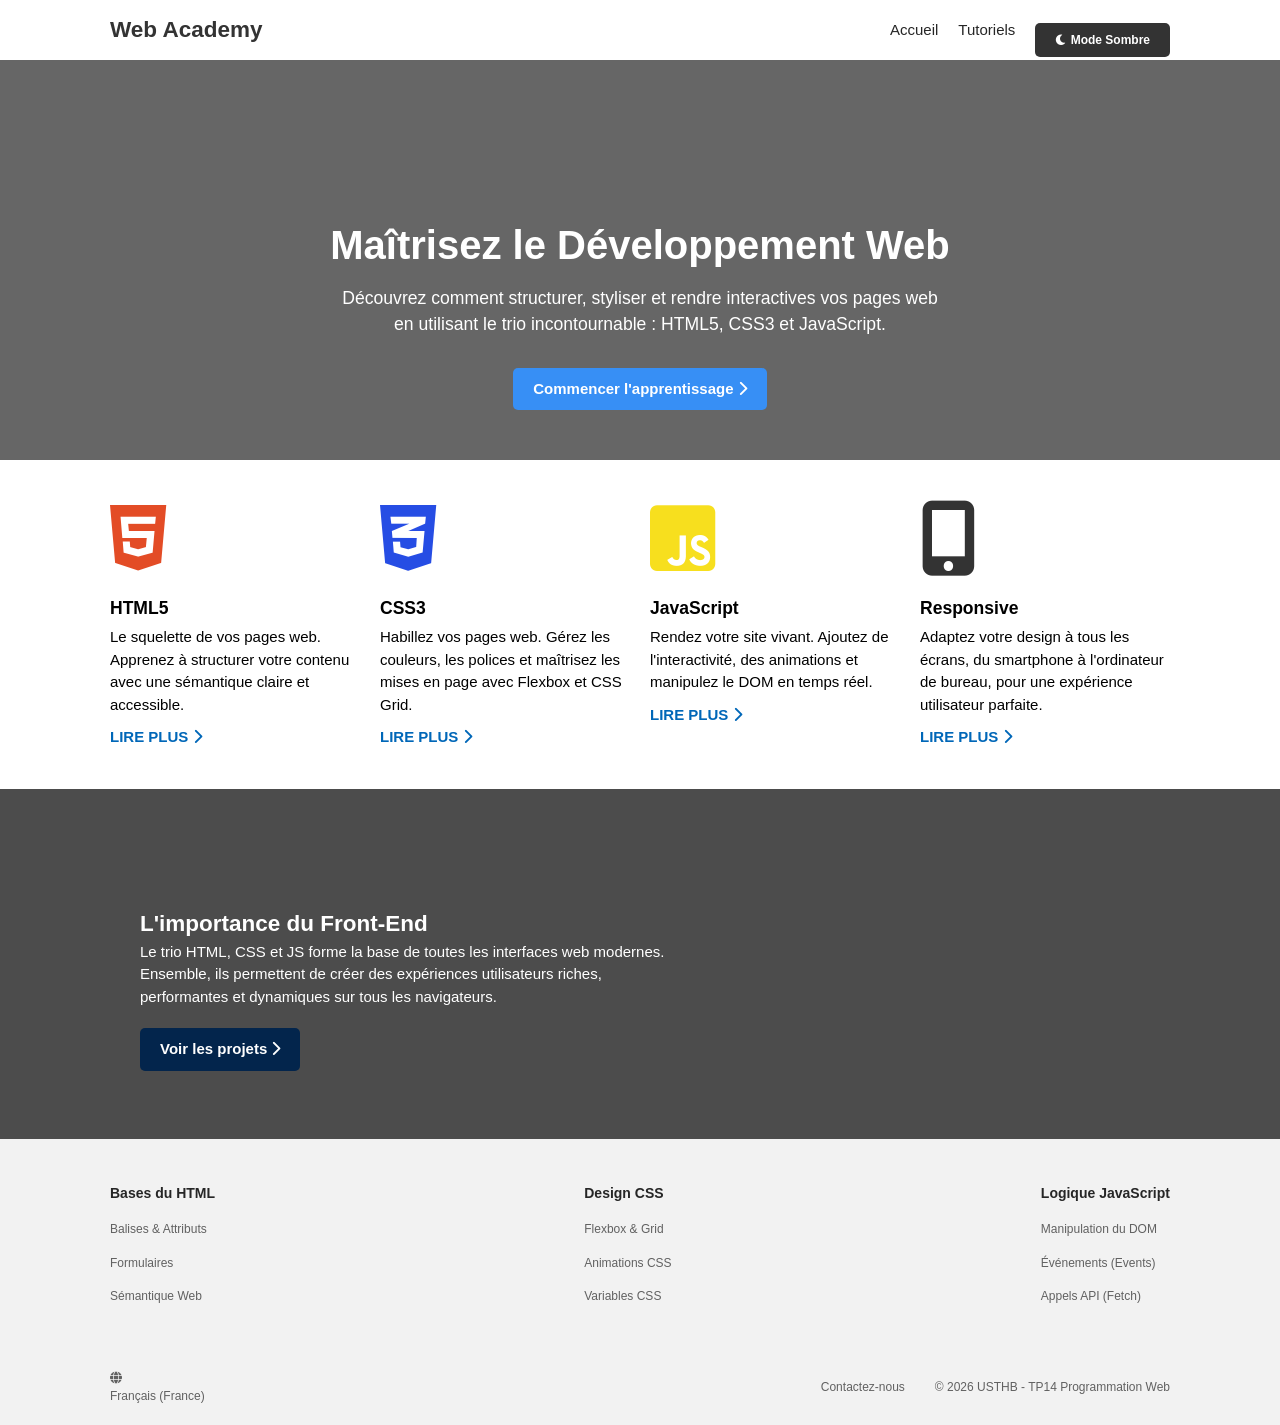
<file: step14/index.html>
<!DOCTYPE html>
<html lang="fr">
<head>
    <meta charset="UTF-8">
    <meta name="viewport" content="width=device-width, initial-scale=1.0">
    <title>Développement Web - TP14</title>
    <!-- Lien vers les icônes FontAwesome -->
    <link rel="stylesheet" href="https://cdnjs.cloudflare.com/ajax/libs/font-awesome/6.0.0/css/all.min.css">
    <!-- Lien EXACT vers votre fichier CSS -->
    <link rel="stylesheet" href="style.css">
</head>
<body>

    <!-- Barre de navigation -->
    <div class="main-nav">
        <div class="container flex">
            <h2 style="margin-right: 20px; color: #333;">Web Academy</h2>
            <nav>
                <ul>
                    <li><a href="#">Accueil</a></li>
                    <li><a href="#">Tutoriels</a></li>
                    <li><button id="theme-toggle" class="btn"><i class="fas fa-moon"></i> Mode Sombre</button></li>
                </ul>
            </nav>
        </div>
    </div>

    <!-- Bannière principale -->
    <header class="showcase">
        <div class="container flex">
            <h1>Maîtrisez le Développement Web</h1>
            <p>Découvrez comment structurer, styliser et rendre interactives vos pages web en utilisant le trio incontournable : HTML5, CSS3 et JavaScript.</p>
            <a href="#" id="start-btn" class="btn">Commencer l'apprentissage <i class="fas fa-chevron-right"></i></a>
        </div>
    </header>

    <!-- Cartes avec icônes FontAwesome -->
    <section class="home-cards">
        <div class="container grid">
            <div>
                <i class="fab fa-html5 fa-5x" style="color: #e34c26;"></i>
                <h3>HTML5</h3>
                <p>Le squelette de vos pages web. Apprenez à structurer votre contenu avec une sémantique claire et accessible.</p>
                <a href="#">LIRE PLUS <i class="fas fa-chevron-right"></i></a>
            </div>
            <div>
                <i class="fab fa-css3-alt fa-5x" style="color: #264de4;"></i>
                <h3>CSS3</h3>
                <p>Habillez vos pages web. Gérez les couleurs, les polices et maîtrisez les mises en page avec Flexbox et CSS Grid.</p>
                <a href="#">LIRE PLUS <i class="fas fa-chevron-right"></i></a>
            </div>
            <div>
                <i class="fab fa-js-square fa-5x" style="color: #f7df1e;"></i>
                <h3>JavaScript</h3>
                <p>Rendez votre site vivant. Ajoutez de l'interactivité, des animations et manipulez le DOM en temps réel.</p>
                <a href="#">LIRE PLUS <i class="fas fa-chevron-right"></i></a>
            </div>
            <div>
                <i class="fas fa-mobile-alt fa-5x" style="color: #333;" id="icon-responsive"></i>
                <h3>Responsive</h3>
                <p>Adaptez votre design à tous les écrans, du smartphone à l'ordinateur de bureau, pour une expérience utilisateur parfaite.</p>
                <a href="#">LIRE PLUS <i class="fas fa-chevron-right"></i></a>
            </div>
        </div>
    </section>

    <!-- Ruban -->
    <section class="ruban">
        <div class="container">
            <div class="content">
                <h2>L'importance du Front-End</h2>
                <p>Le trio HTML, CSS et JS forme la base de toutes les interfaces web modernes. Ensemble, ils permettent de créer des expériences utilisateurs riches, performantes et dynamiques sur tous les navigateurs.</p>
                <a href="#" class="btn dark">Voir les projets <i class="fas fa-chevron-right"></i></a>
            </div>
        </div>
    </section>

    <!-- Liens -->
    <section class="links">
        <div class="links-inner container flex">
            <ul>
                <h3>Bases du HTML</h3>
                <li>Balises & Attributs</li>
                <li>Formulaires</li>
                <li>Sémantique Web</li>
            </ul>
            <ul>
                <h3>Design CSS</h3>
                <li>Flexbox & Grid</li>
                <li>Animations CSS</li>
                <li>Variables CSS</li>
            </ul>
            <ul>
                <h3>Logique JavaScript</h3>
                <li>Manipulation du DOM</li>
                <li>Événements (Events)</li>
                <li>Appels API (Fetch)</li>
            </ul>
        </div>
    </section>

    <!-- Pied de page -->
    <footer class="sub-footer">
        <div class="container flex">
            <div class="footer-left">
                <i class="fas fa-globe"></i>
                <p>Français (France)</p>
            </div>
            <div class="footer-right">
                <ul>
                    <li>Contactez-nous</li>
                    <li>&copy; 2026 USTHB - TP14 Programmation Web</li>
                </ul>
            </div>
        </div>
    </footer>

    <!-- Script JavaScript pour le Mode Sombre et l'Alerte -->
    <script>
        const themeToggleBtn = document.getElementById('theme-toggle');
        themeToggleBtn.addEventListener('click', function() {
            document.body.classList.toggle('dark-mode');
            if(document.body.classList.contains('dark-mode')) {
                themeToggleBtn.innerHTML = '<i class="fas fa-sun"></i> Mode Clair';
                themeToggleBtn.style.background = '#f4a261'; 
            } else {
                themeToggleBtn.innerHTML = '<i class="fas fa-moon"></i> Mode Sombre';
                themeToggleBtn.style.background = '#333'; 
            }
        });

        const startBtn = document.getElementById('start-btn');
        startBtn.addEventListener('click', function(event) {
            event.preventDefault(); 
            alert("Félicitations ! Vous venez de déclencher du JavaScript.\n\nPrêt à coder en HTML, CSS et JS ?");
        });
    </script>
</body>
</html>
</file>
<file: step14/style.css>
/* ========================
   VARIABLES ET RESET
======================== */
* { margin: 0; padding: 0; box-sizing: border-box; }
body { 
    font-family: 'Segoe UI', Tahoma, Geneva, Verdana, sans-serif; 
    background: #fff; color: #000; font-size: 15px; line-height: 1.5; 
    transition: background 0.4s, color 0.4s; 
}
a { color: #262626; text-decoration: none; }
.container { max-width: 1100px; margin: 0 auto; padding: 0 20px; }
.flex { display: flex; justify-content: center; align-items: center; }

/* ========================
   NAVIGATION
======================== */
.main-nav { height: 60px; background: #fff; transition: background 0.4s; }
.main-nav .container { justify-content: space-between; height: 100%; }
.main-nav ul { display: flex; list-style: none; align-items: center; }
.main-nav ul li { margin-left: 20px; }
.main-nav ul li a:hover { border-bottom: 2px solid #000; }

/* ========================
   BOUTONS
======================== */
.btn { 
    display: inline-block; padding: 10px 20px; background: #378ff5; color: #fff !important; 
    border-radius: 5px; font-weight: bold; margin-top: 20px; border: none; cursor: pointer; transition: opacity 0.3s; 
}
.btn:hover { opacity: 0.8; }
.btn.dark { background: #03254c; }
#theme-toggle { background: #333; font-size: 12px; }

/* ========================
   SHOWCASE (Bannière)
======================== */
.showcase { 
    height: 400px; 
    background: linear-gradient(rgba(0, 0, 0, 0.6), rgba(0, 0, 0, 0.6)), url('https://images.unsplash.com/photo-1517694712202-14dd9538aa97?auto=format&fit=crop&w=1200&q=80') no-repeat center center/cover; 
    color: #fff; display: flex; flex-direction: column; align-items: center; justify-content: flex-end; padding-bottom: 50px; text-align: center; 
}
.showcase h1 { margin-bottom: 10px; font-size: 2.5rem; }
.showcase p { margin-bottom: 10px; max-width: 600px; font-size: 1.1rem; }
.showcase .container { flex-direction: column; }

/* ========================
   CARTES (Icônes)
======================== */
.home-cards { background: #fff; padding: 40px 0; transition: background 0.4s; }
.home-cards .grid { display: grid; grid-template-columns: repeat(4, 1fr); gap: 20px; }

/* Alignement et hauteur des icônes */
.home-cards i.fa-5x {
    display: block;
    margin-bottom: 15px;
    height: 80px; 
}

.home-cards h3 { margin-bottom: 5px; }
.home-cards a { color: #0067b8; font-weight: bold; text-transform: uppercase; display: inline-block; margin-top: 10px; }

/* ========================
   RUBAN
======================== */
.ruban { 
    height: 350px; 
    background: linear-gradient(rgba(0, 0, 0, 0.7), rgba(0, 0, 0, 0.7)), url('https://images.unsplash.com/photo-1555066931-4365d14bab8c?auto=format&fit=crop&w=1200&q=80') no-repeat center center/cover; 
    color: #fff; display: flex; align-items: center; 
}
.ruban .content { width: 55%; padding: 80px 0 30px 30px; }

/* ========================
   LIENS ET FOOTER
======================== */
.links { background: #f2f2f2; color: #616161; padding: 35px 0; font-size: 12px; transition: background 0.4s; }
.links .links-inner { align-items: flex-start; justify-content: space-between; }
.links ul { list-style: none; line-height: 2.8; }
.links h3 { color: #262626; font-size: 14px; }

.sub-footer { background: #f2f2f2; color: #616161; font-size: 12px; padding: 20px 0; transition: background 0.4s; }
.sub-footer .container { justify-content: space-between; }
.sub-footer ul { display: flex; list-style: none; }
.sub-footer ul li { margin-left: 30px; }

/* ========================
   MODE SOMBRE
======================== */
body.dark-mode { background: #121212; color: #e0e0e0; }
body.dark-mode .main-nav { background: #1e1e1e; }
body.dark-mode .main-nav h2 { color: #fff !important; }
body.dark-mode a { color: #00d2ff; }
body.dark-mode .home-cards { background: #121212; }

/* Rend l'icône Responsive blanche en mode sombre */
body.dark-mode #icon-responsive { color: #fff !important; }

body.dark-mode .links { background: #1e1e1e; color: #aaa; }
body.dark-mode .links h3 { color: #fff; }
body.dark-mode .sub-footer { background: #141414; color: #888; }

/* ========================
   RESPONSIVE DESIGN
======================== */
@media(max-width: 700px) {
    .home-cards .grid { grid-template-columns: repeat(2, 1fr); }
    .ruban .content { width: 85%; } 
    .links .links-inner { flex-wrap: wrap; } 
    .links ul { width: 50%; }
}
@media(max-width: 500px) {
    .home-cards .grid { grid-template-columns: 1fr; }
    .sub-footer .container { flex-direction: column; align-items: flex-start; }
    .sub-footer ul { flex-direction: column; } .sub-footer ul li { margin-left: 0; margin-top: 10px; }
}
</file>
